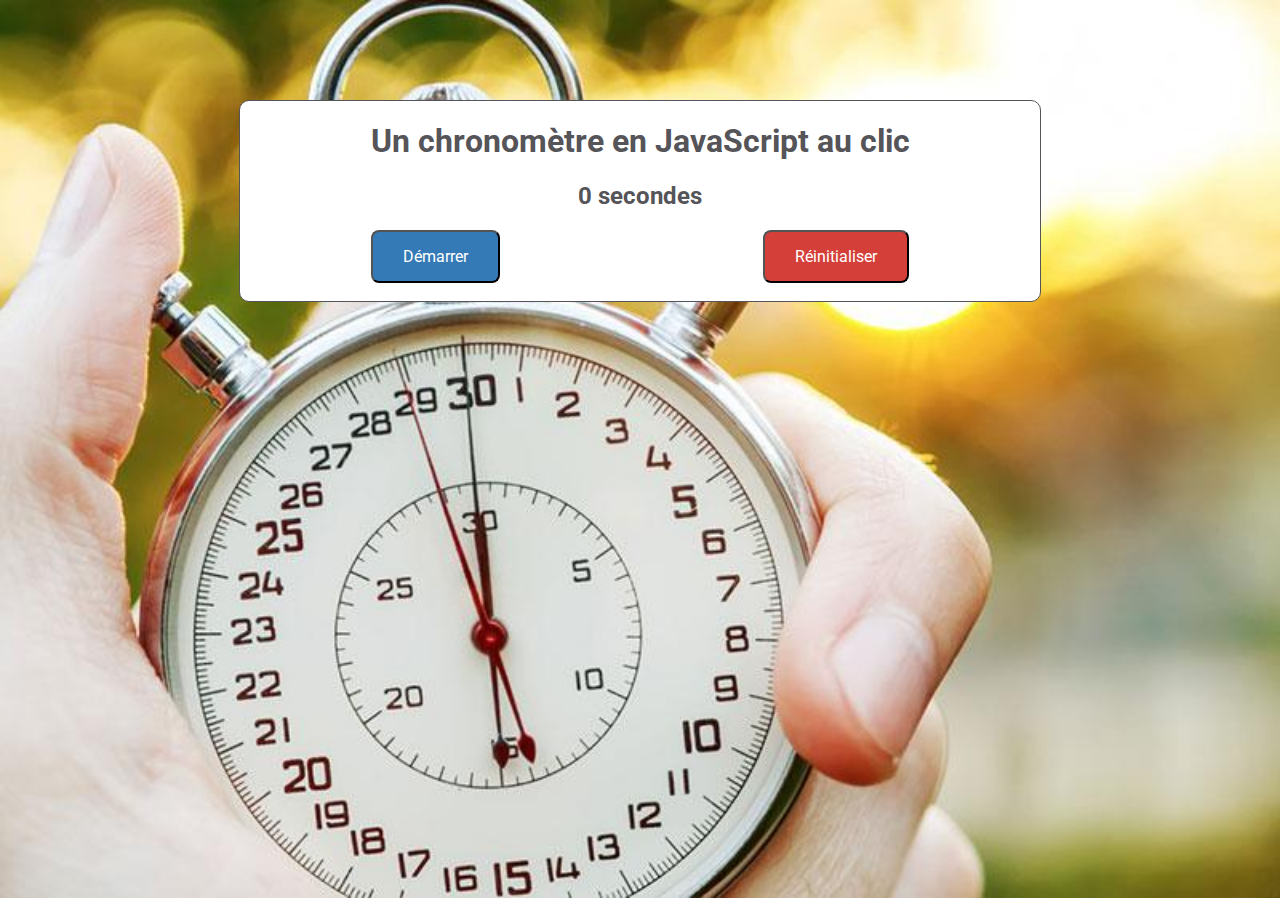
<file: index.html>
<!DOCTYPE html>
<html>
<head>
	<meta charset="utf-8">
	<title> Chronomètre en JavaScript </title>
	<link rel="stylesheet" type="text/css" href="chronometre.css">
	<link href="https://fonts.googleapis.com/css?family=Roboto" rel="stylesheet">
	<meta name="viewport" content="width=device-width, initial-scale=1.0">
</head>
<body>
	<div class="conteneur">
		<h1> Un chronomètre en JavaScript au clic </h1>
		<h2> <span id="compteur"> 0 </span> secondes </h2>
		<div class="flex-conteneur">
			<div>
				<button id="start" class="buttonStart"> Démarrer </button>
			</div>
			<div>
				<button id="reset" class="buttonReset"> Réinitialiser </button>
			</div>
		</div>
	</div>

	<script src="chronometre.js"></script>
</body>
</html>
</file>
<file: chronometre.css>
body {
	background-image: url("chrono.jpg");
	background-repeat: no-repeat;
	background-size: cover;
}

.conteneur {
	width: 800px;
	height: 200px;
	margin: auto;
	margin-top: 100px;
	border: 1px solid #555459;
	border-radius: 10px;
	background-color: #fff;
}

.flex-conteneur {
	display: flex;
	justify-content: space-around;
}

* {
	font-family: 'Roboto', sans-serif;
	color: #555459;
}

h1, h2 {text-align: center;}

button {
	border-radius: 8px;
	color: #fff;
	text-align: center;
	padding: 15px 30px;
	font-size: 16px;
	cursor: pointer;
}

.buttonStart {background-color: #337AB7;}

.buttonStart:hover {
	background-color: #fff;
	color: #337AB7;
	border: 1px solid #337AB7;
}

.buttonReset {background-color: #D43F3A;}

.buttonReset:hover {
	background-color: #fff;
	color: #D43F3A;
	border: 1px solid #D43F3A;
}

@media screen and (max-width: 820px) {
	.conteneur {
		width: 300px;
		height: 400px;
	}
}
</file>
